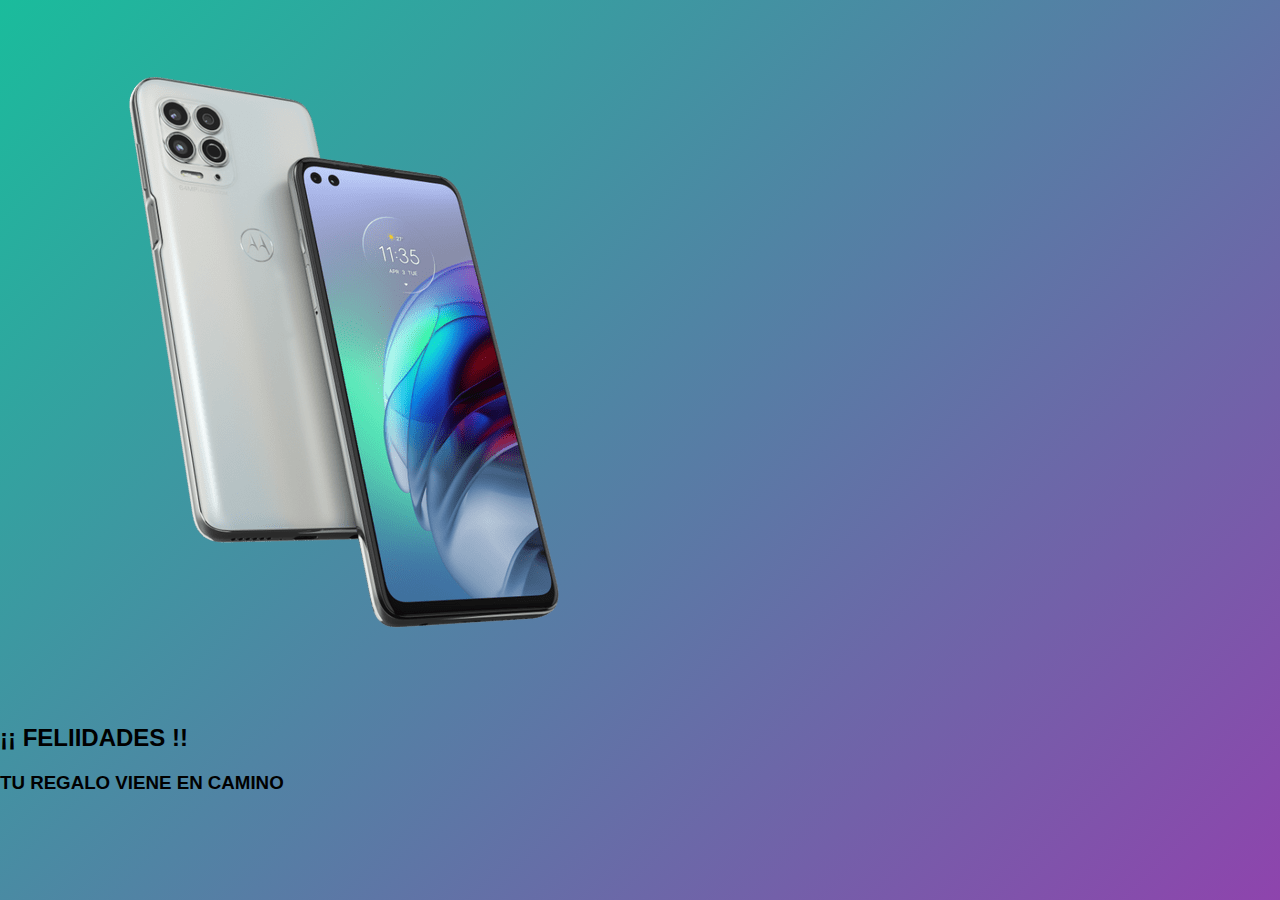
<file: index.html>
<!DOCTYPE html>
<html lang="en">
<head>
    <meta charset="UTF-8">
    <meta http-equiv="X-UA-Compatible" content="IE=edge">
    <meta name="viewport" content="width=device-width, initial-scale=1.0">
    <link rel="stylesheet" href="style.css">
    <title>Feliz Cumpleaños</title>
</head>
<body>
    <div class="padre">
        <div class="hijo">
            <img src="images/g100.png" alt="">
            <h2> ¡¡ FELIIDADES !!</h2>
            <H3>TU REGALO VIENE EN CAMINO</H3>
        </div>
    </div>
</body>
</html>
</file>
<file: style.css>
body, html {
    height: 100%;
    margin: 0;
    padding: 0;
    font-family: 'Helvetica', sans-serif;
    background: #1abc9c;
    background: -moz-linear-gradient(-45deg, rgba(26, 188, 156, 1) 0%, rgba(142, 68, 173, 1) 100%);
    background: -webkit-linear-gradient(-45deg, rgba(26, 188, 156, 1) 0%, rgba(142, 68, 173, 1) 100%);
    background: linear-gradient(135deg, rgba(26, 188, 156, 1) 0%, rgba(142, 68, 173, 1) 100%);
}
h1 {
    font-family: 'Varela Round', sans-serif;
    font-size: 24px;
    margin: 10px 0 0 0;
    font-weight: lighter;
    text-transform: uppercase;
    color: #eee;
}


@keyframes float {
    0% {
        filter: drop-shadow(0 5px 15px  rgba(0, 0, 0, 0.6));
        transform: translatey(0px);
   }
    50% {
        filter: drop-shadow(0 25px 15px  rgba(0, 0, 0, 0.2));
        transform: translatey(-30px);
   }
    100% {
        filter: drop-shadow(0 5px 15px  rgba(0, 0, 0, 0.6));
        transform: translatey(0px);
   }
}
.container {
    width: 100%;
    height: 100%;
    display: flex;
    flex-direction: column;
    justify-content: center;
    align-items: center;
}

.avatar {
    height: 40vh;
    width: 40vh;
    filter: drop-shadow(0 5px 15px rgba(0, 0, 0, 0.6));

    transform: translatey(0px);
    animation: float 4s ease-in-out infinite;
}
.avatar img {
    width: 100%;
    height: auto;
}
.content {
    font-family: 'Varela Round', sans-serif;
    width: 100%;
    max-width: 600px;
    padding: 0px 0px;
    box-sizing: border-box;
    text-align: center;
}
</file>
